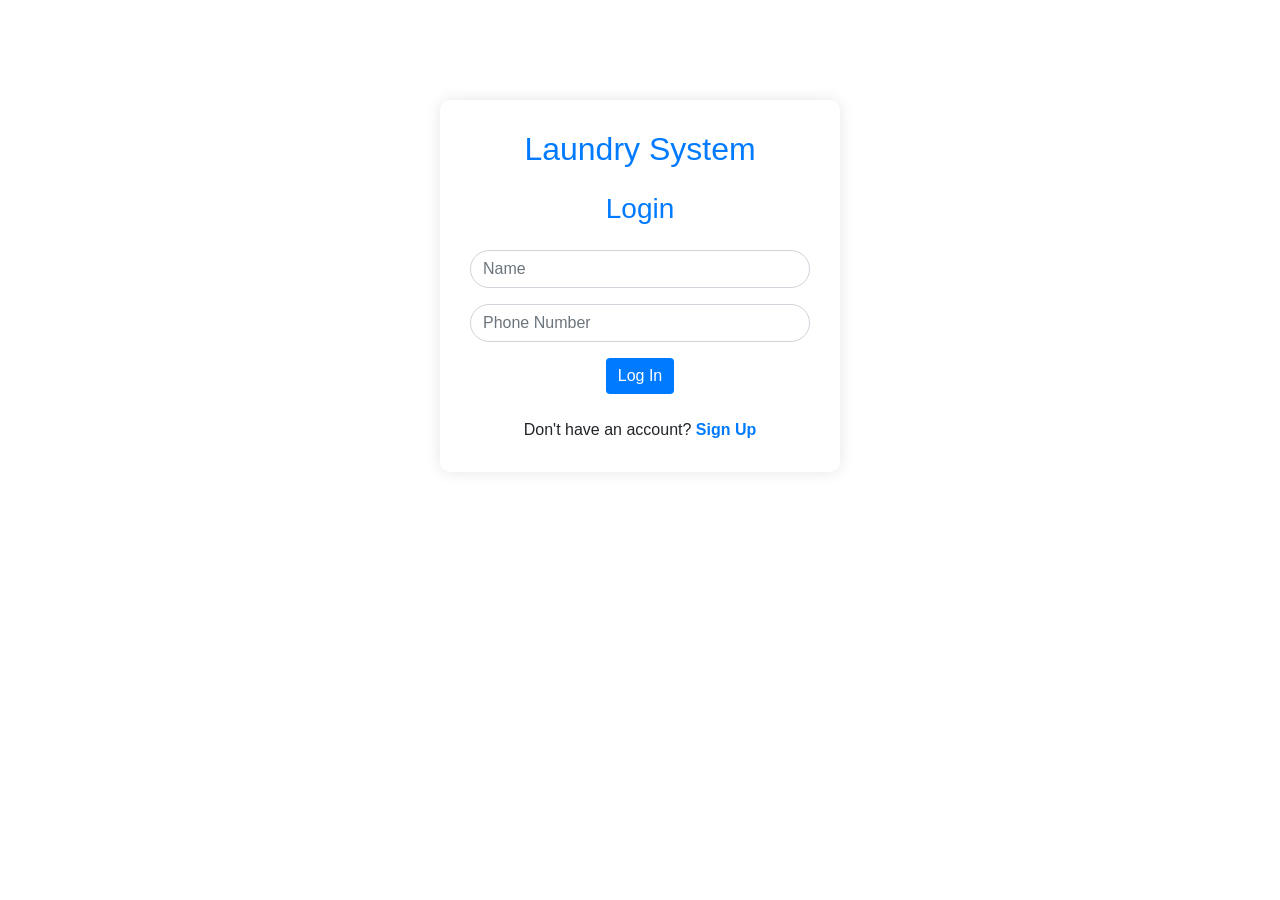
<file: index.html>
<!DOCTYPE html>
<html lang="en">
<head>
    <meta charset="UTF-8">
    <meta name="viewport" content="width=device-width, initial-scale=1.0">
    <title>Laundry System - Login</title>
    <link rel="stylesheet" href="https://stackpath.bootstrapcdn.com/bootstrap/4.5.2/css/bootstrap.min.css">
    <style>
        
        .container {
            max-width: 400px;
            margin: 100px auto;
            padding: 30px;
            background-color: #fff;
            border-radius: 10px;
            box-shadow: 0px 0px 15px rgba(0, 0, 0, 0.1);
        }
        .text-center {
            text-align: center;
        }
        .mb-4 {
            margin-bottom: 1.5rem;
            color: #007bff; /* Updated heading color */
        }
        .mt-4 {
            margin-top: 1.5rem;
        }
        .btn-primary {
            background-color: #007bff;
            border: none;
        }
        .btn-primary:hover {
            background-color: #0056b3;
        }
        .form-control {
            border-radius: 20px;
        }
        .form-group label {
            color: #495057;
        }
        .form-group input {
            border-color: #ced4da;
        }
        .form-group input:focus {
            border-color: #007bff;
            box-shadow: 0 0 0 0.2rem rgba(0, 123, 255, 0.25);
        }
        .mt-4 a {
            color: #007bff;
            text-decoration: none;
            font-weight: bold;
        }
        .mt-4 a:hover {
            color: #0056b3;
        }
    


    </style>
</head>
<body>
    <div class="container">
        <div id="login">
            <h2 class="text-center mb-4">Laundry System</h2>
            <h3 class="text-center mb-4">Login</h3>
            <form id="frm-login">
                <div class="form-group">
                    <input type="text" class="form-control" id="name" placeholder="Name" required>
                </div>
                <div class="form-group">
                    <input type="text" class="form-control" id="phone-number" placeholder="Phone Number" required>
                </div>
                <div class="text-center">
                    <button type="submit" class="btn btn-primary">Log In</button>
                </div>
                <div class="text-center mt-4">
                    <span>Don't have an account? </span>
                    <a href="#" id="show-signup">Sign Up</a>
                </div>
            </form>
        </div>

        <div id="signup" style="display: none;">
            <h3 class="text-center mb-4">Create Account</h3>
            <form id="frm-signup">
                <div class="form-group">
                    <input type="text" class="form-control" id="signup-name" placeholder="Name" required>
                </div>
                <div class="form-group">
                    <input type="email" class="form-control" id="signup-email" placeholder="Email" required>
                </div>
                <div class="form-group">
                    <input type="password" class="form-control" id="signup-password" placeholder="Password" required>
                </div>
                <div class="text-center">
                    <button type="submit" class="btn btn-primary">Sign Up</button>
                </div>
                <div class="text-center mt-4">
                    <span>Already have an account? </span>
                    <a href="#" id="hide-signup">Log In</a>
                </div>
            </form>
        </div>
    </div>

    <script src="https://code.jquery.com/jquery-3.5.1.min.js"></script>
    <script src="script.js"></script>
</body>
</html>
</file>
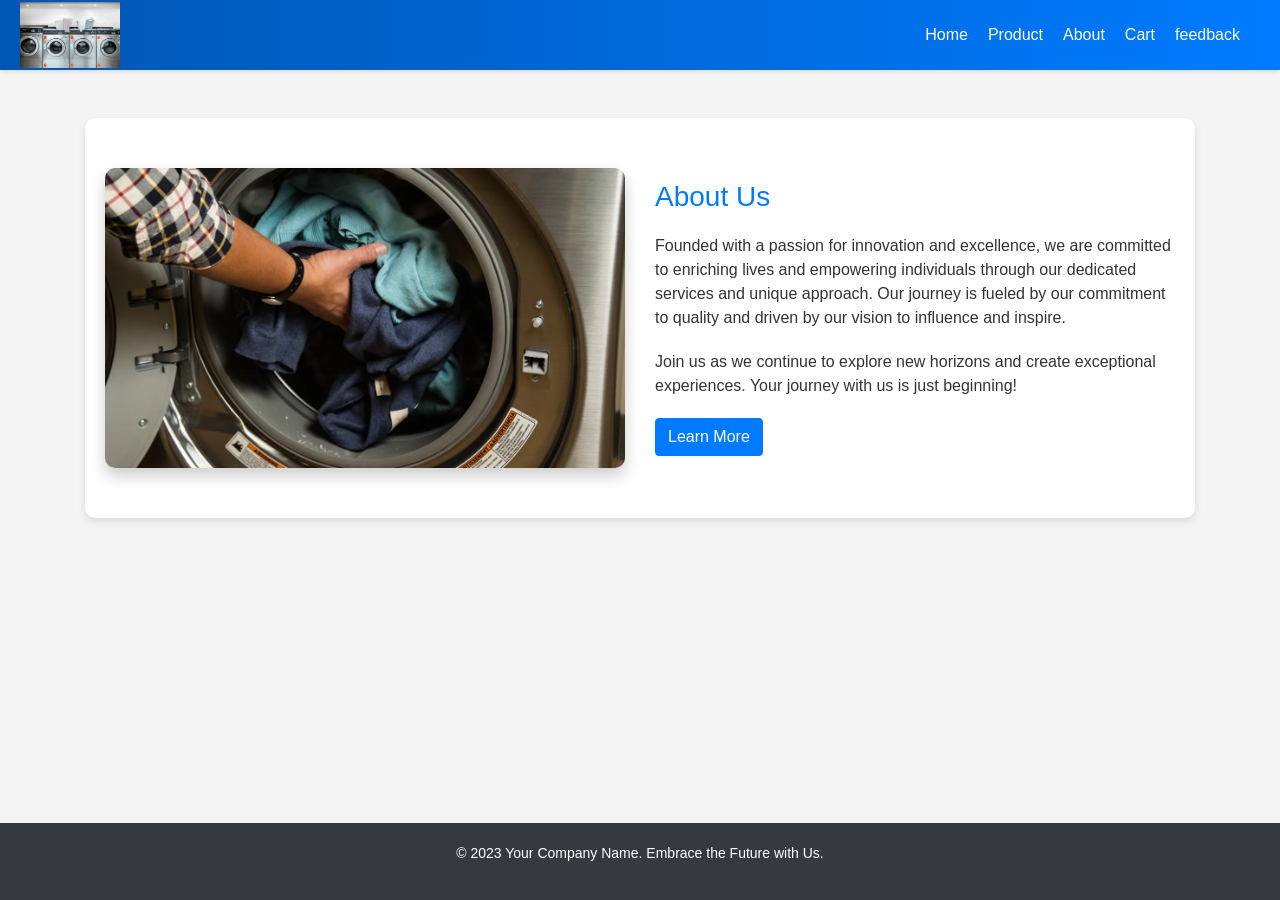
<file: about.html>
<!DOCTYPE html>
<html lang="en">
<head>
    <meta charset="UTF-8">
    <meta name="viewport" content="width=device-width, initial-scale=1.0">
    <title>About Us - Sleek Design</title>
    <link href="https://maxcdn.bootstrapcdn.com/bootstrap/4.5.2/css/bootstrap.min.css" rel="stylesheet">
    <style>
        body {
            font-family: 'Segoe UI', Tahoma, Geneva, Verdana, sans-serif;
            margin: 0;
            padding: 0;
            background-color: #f4f4f4;
            color: #333;
            transition: background-color 0.5s;
        }
        header {
            padding: 10px 20px;
            display: flex;
            justify-content: space-between;
            align-items: center;
            background: linear-gradient(to right, #0056b3, #007bff);
            color: white;
            height: 70px;
            box-shadow: 0 2px 4px rgba(0,0,0,0.1);
        }
        .logo {
            width: 100px;
            height: auto;
        }
        nav ul {
            list-style-type: none;
            margin: 0;
            padding: 0;
            text-align: center;
        }
        nav ul li {
            display: inline;
            margin-right: 20px;
        }
        nav ul li a {
            text-decoration: none;
            color: white;
            transition: color 0.3s;
        }
        nav ul li a:hover {
            color: #ffc107;
        }
        .about-section {
            padding: 50px 20px;
            background-color: white;
            border-radius: 10px;
            box-shadow: 0 4px 8px rgba(0,0,0,0.1);
            margin-top: 30px;
            transition: all 0.3s;
            overflow-y: auto;
            max-height: calc(100vh - 140px);
        }
        .about-section:hover {
            transform: translateY(-5px);
        }
        .about-section h3 {
            color: #007BFF;
            margin-bottom: 20px;
        }
        .about-section p {
            font-size: 16px;
            margin-bottom: 20px;
        }
        .about-image {
            height: 300px;
            background: url('3.webp') no-repeat center center/cover;
            border-radius: 10px;
            box-shadow: 0 8px 16px rgba(0,0,0,0.2);
            transition: transform 0.3s ease-in-out;
        }
        .about-image:hover {
            transform: scale(1.05);
        }
        .hidden-content {
            display: none;
            padding: 50px 20px;
            background-color: #fff;
            border-radius: 10px;
            box-shadow: 0 4px 8px rgba(0,0,0,0.1);
            margin-top: 20px;
        }
        .hidden-content h3 {
            color: #007BFF;
            margin-top: 0;
        }
        .hidden-content p {
            font-size: 16px;
            line-height: 1.6;
            margin-bottom: 20px;
        }
        .hidden-content ul {
            list-style-type: none;
            padding: 0;
        }
        .hidden-content ul li {
            margin-bottom: 10px;
        }
        .hidden-content ul li strong {
            font-weight: bold;
        }
        .hidden-content img {
            width: 90%;
            border-radius: 10px;
            box-shadow: 0 8px 16px rgba(0,0,0,0.2);
            transition: transform 0.3s ease-in-out;
            margin: 0 auto;
            display: block;
        }
        .hidden-content img:hover {
            transform: scale(1.05);
        }
        footer {
            font-size: 14px;
            margin-top: 20px;
            padding: 20px 20px;
            background-color: #343a40;
            color: white;
            text-align: center;
            width: 100%;
            position: fixed;
            bottom: 0;
            left: 0;
        }
        @media (max-width: 768px) {
            nav ul li {
                display: block;
                margin-bottom: 10px;
            }
            .about-image {
                margin-bottom: 20px;
            }
        }
    </style>
</head>
<body>

<header>
    <img src="logo.avif" alt="Logo" class="logo">
    <nav>
        <ul class="d-flex align-items-center">
            <li><a href="contact.html" class="text-white">Home</a></li>
            <li><a href="price.html" class="text-white">Product</a></li>
            <li><a href="about.html" class="text-white">About</a></li>
            <li><a href="form.html" class="text-white">Cart</a></li>
            <li><a href="feedback.html" class="text-white">feedback</a></li>
        </ul>
    </nav>
</header>

<div class="container mt-5">
    <div class="about-section" id="about">
        <div class="row align-items-center">
            <div class="col-lg-6 mb-3 mb-lg-0">
                <div class="about-image"></div>
            </div>
            <div class="col-lg-6">
                <h3>About Us</h3>
                <p>Founded with a passion for innovation and excellence, we are committed to enriching lives and empowering individuals through our dedicated services and unique approach. Our journey is fueled by our commitment to quality and driven by our vision to influence and inspire.</p>
                <p>Join us as we continue to explore new horizons and create exceptional experiences. Your journey with us is just beginning!</p>
                <button onclick="toggleHiddenContent()" class="btn btn-primary">Learn More</button>
            </div>
        </div>
        <div class="hidden-content" id="hidden-content">
            <div class="row">
                <div class="col-lg-12">
                    <h3>Our Mission and Vision</h3>
                    <p>We are dedicated to providing innovative solutions that exceed our customers' expectations. Our mission is to inspire and empower individuals by delivering high-quality products and exceptional service.</p>
                    <p>Our vision is to be a leader in our industry, recognized for our commitment to excellence and innovation. We aspire to make a positive impact on society and create a sustainable future.</p>
                    <img src="w2.jpg" alt="Vision">
                </div>
            </div>
        </div>
    </div>
</div>

<footer>
    <p>© 2023 Your Company Name. Embrace the Future with Us.</p>
</footer>

<script>
    function toggleHiddenContent() {
        var hiddenContent = document.getElementById("hidden-content");
        if (hiddenContent.style.display === "none") {
            hiddenContent.style.display = "block";
        } else {
            hiddenContent.style.display = "none";
        }
    }
</script>

</body>
</html>
</file>
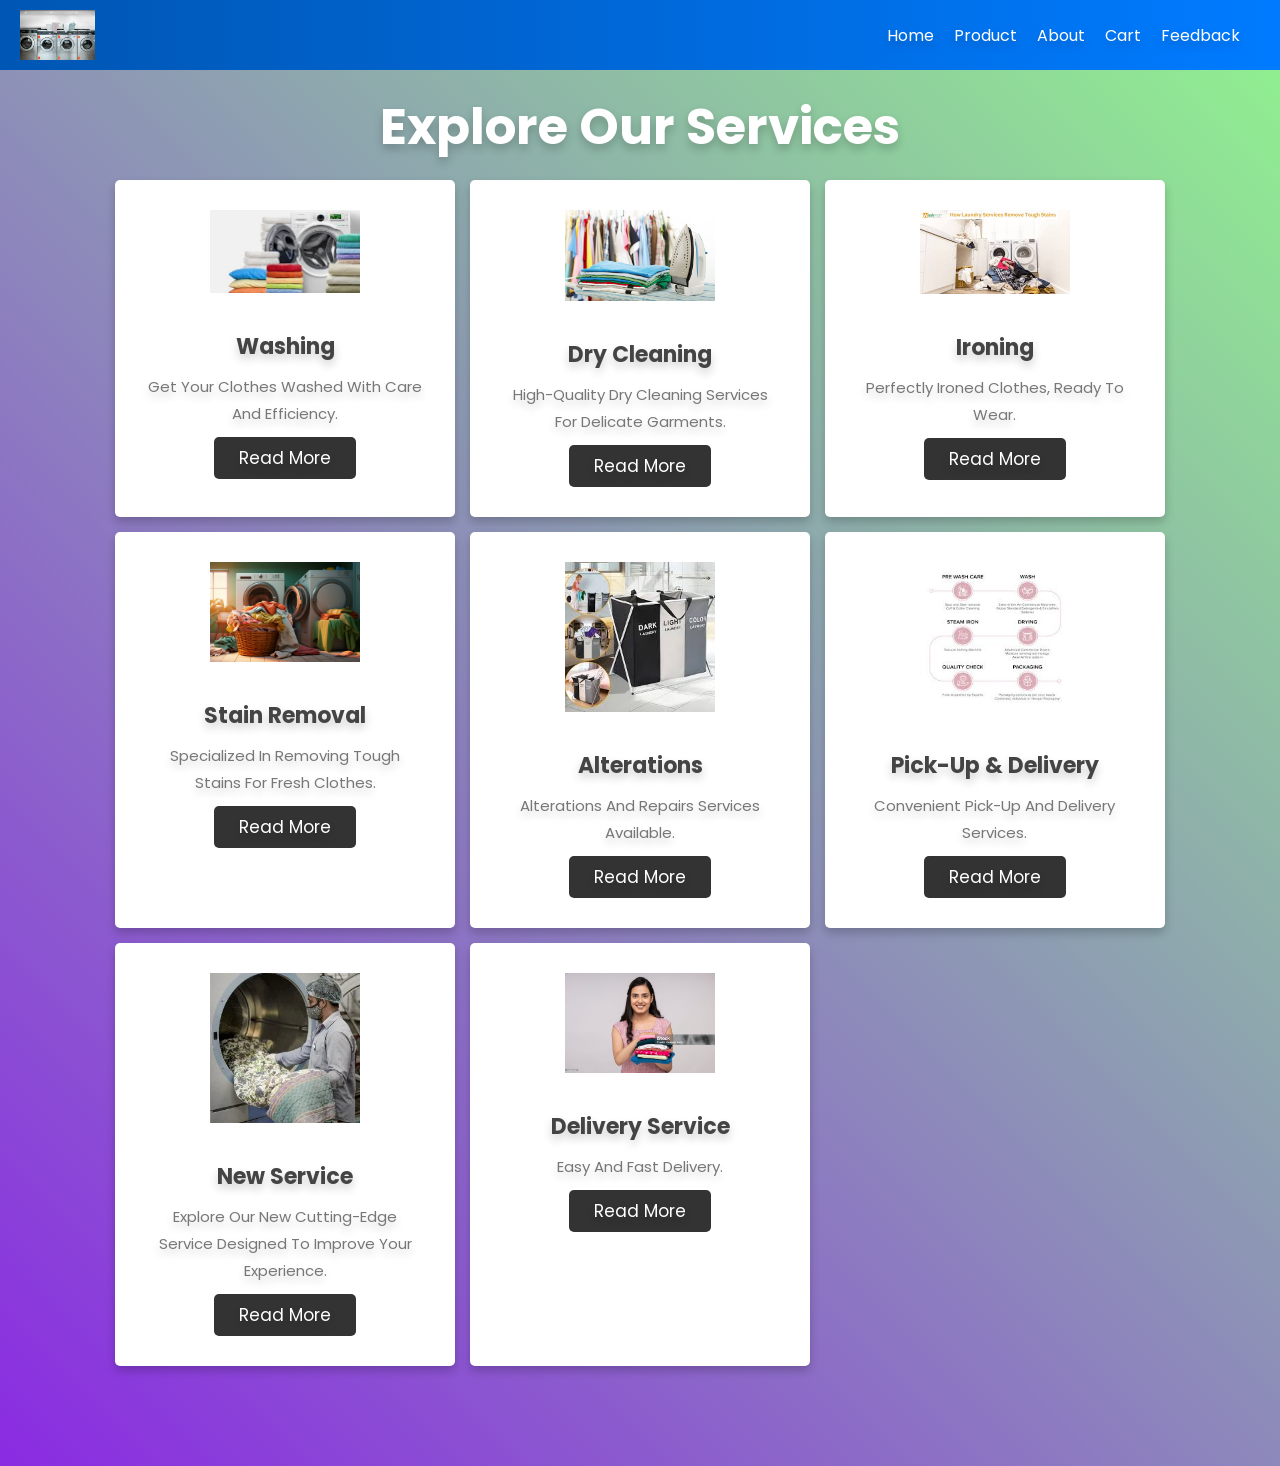
<file: contact.html>
<!DOCTYPE html>
<html lang="en">
<head>
    <meta charset="UTF-8">
    <meta name="viewport" content="width=device-width, initial-scale=1.0">
    <title>Laundry Services</title>
    <style>
        @import url('https://fonts.googleapis.com/css2?family=Poppins:wght@100;200;300;400;500;600;700&display=swap');

        * {
            font-family: 'Poppins', sans-serif;
            margin: 0;
            padding: 0;
            box-sizing: border-box;
            outline: none;
            border: none;
            text-decoration: none;
            text-transform: capitalize;
            transition: all 0.2s linear;
        }

        body {
            margin: 0;
            padding: 0;
            background: #262626;
            color: #fff;
            text-shadow: 0 5px 10px rgba(0, 0, 0, .2);
        }

        header {
            background: linear-gradient(to right, #0056b3, #007bff);
            color: white;
            padding: 10px 20px;
            display: flex;
            justify-content: space-between;
            align-items: center;
            box-shadow: 0 4px 8px rgba(0,0,0,0.1);
            flex-wrap: wrap;
        }

        header img {
            height: 50px;
            margin-right: 5px;
        }

        header nav ul {
            list-style: none;
            margin: 0;
            padding: 0;
            display: flex;
        }

        header nav ul li {
            margin-right: 20px;
        }

        header nav ul li a {
            text-decoration: none;
            color: white;
            transition: color 0.2s;
        }

        header nav ul li a:hover {
            color: #ffc107;
        }

        .container {
            background: linear-gradient(45deg, blueviolet, lightgreen);
            padding: 20px 9%;
            padding-bottom: 100px;
        }

        .heading {
            text-align: center;
            padding-bottom: 15px;
            color: #fff;
            text-shadow: 0 5px 10px rgba(0,0,0,.2);
            font-size: 50px;
        }

        .box-container {
            display: grid;
            grid-template-columns: repeat(auto-fit, minmax(300px, 1fr));
            gap: 15px;
        }

        .box {
            box-shadow: 0 5px 10px rgba(0,0,0,.2);
            border-radius: 5px;
            background: #fff;
            text-align: center;
            padding: 30px;
            transition: transform 0.2s, box-shadow 0.2s;
        }

        .box img {
            width: 100%;
            height: auto;
            max-width: 150px;
            max-height: 150px;
            margin-bottom: 20px;
        }

        .box h3 {
            color: #444;
            font-size: 22px;
            padding: 10px 0;
        }

        .box p {
            color: #777;
            font-size: 15px;
            line-height: 1.8;
        }

        .box .btn {
            margin-top: 10px;
            display: inline-block;
            background: #333;
            color: #fff;
            font-size: 17px;
            border-radius: 5px;
            padding: 8px 25px;
            cursor: pointer;
        }

        .box .btn:hover {
            letter-spacing: 1px;
        }

        .box:hover {
            box-shadow: 0 10px 15px rgba(0,0,0,.3);
            transform: scale(1.03);
        }

        @media (max-width:768px) {
            .container {
                padding: 20px;
            }
        }
    </style>
</head>
<body>
    <header>
        <img src="logo.avif" alt="Logo">
        <nav>
            <ul>
                <li><a href="contact.html" class="text-white">Home</a></li>
                        <li><a href="price.html" class="text-white">Product</a></li>
                        <li><a href="about.html" class="text-white">About</a></li>
                        <li><a href="form.html" class="text-white">Cart</a></li>
                        <li><a href="feedback.html" class="text-white">feedback</a></li>
            </ul>
        </nav>
    </header>
    <div class="container">
        <h1 class="heading">Explore Our Services</h1>
        <div class="box-container">
            <div class="box">
                <img src="icon-1.png" alt="Washing">
                <h3>Washing</h3>
                <p>Get your clothes washed with care and efficiency.</p>
                <a href="#" class="btn" onclick="toggleContent(1)">Read More</a>
                <p id="content1" style="display:none;">Additional content about washing.</p>
            </div>
            <div class="box">
                <img src="icon-2.png" alt="Dry Cleaning">
                <h3>Dry Cleaning</h3>
                <p>High-quality dry cleaning services for delicate garments.</p>
                <a href="#" class="btn" onclick="toggleContent(2)">Read More</a>
                <p id="content2" style="display:none;">Additional content about dry cleaning.</p>
            </div>
            <div class="box">
                <img src="icon-3.png" alt="Ironing">
                <h3>Ironing</h3>
                <p>Perfectly ironed clothes, ready to wear.</p>
                <a href="#" class="btn" onclick="toggleContent(3)">Read More</a>
                <p id="content3" style="display:none;">Additional content about ironing.</p>
            </div>
            <div class="box">
                <img src="icon-4.png" alt="Stain Removal">
                <h3>Stain Removal</h3>
                <p>Specialized in removing tough stains for fresh clothes.</p>
                <a href="#" class="btn" onclick="toggleContent(4)">Read More</a>
                <p id="content4" style="display:none;">Additional content about stain removal.</p>
            </div>
            <div class="box">
                <img src="icon-5.png" alt="Alterations">
                <h3>Alterations</h3>
                <p>Alterations and repairs services available.</p>
                <a href="#" class="btn" onclick="toggleContent(5)">Read More</a>
                <p id="content5" style="display:none;">Additional content about alterations.</p>
            </div>
            <div class="box">
                <img src="icon-6.png" alt="Pick-Up & Delivery">
                <h3>Pick-Up & Delivery</h3>
                <p>Convenient pick-up and delivery services.</p>
                <a href="#" class="btn" onclick="toggleContent(6)">Read More</a>
                <p id="content6" style="display:none;">Additional content about pick-up & delivery.</p>
            </div>
            <div class="box">
                <img src="icon-7.png" alt="New Service">
                <h3>New Service</h3>
                <p>Explore our new cutting-edge service designed to improve your experience.</p>
                <a href="#" class="btn" onclick="toggleContent(7)">Read More</a>
                <p id="content7" style="display:none;">Additional content about new service.</p>
            </div>
            <div class="box">
                <img src="transport.jpg" alt="Eco-Friendly Solutions">
                <h3>Delivery Service</h3>
                <p>Easy and fast delivery.</p>
                <a href="#" class="btn" onclick="toggleContent(8)">Read More</a>
                <p id="content8" style="display:none;">Additional content about delivery service.</p>
            </div>
        </div>
    </div>

    <script>
        function toggleContent(id) {
            var content = document.getElementById("content" + id);
            if (content.style.display === 'none') {
                content.style.display = 'block';
            } else {
                content.style.display = 'none';
            }
        }
    </script>
</body>
</html>
</file>
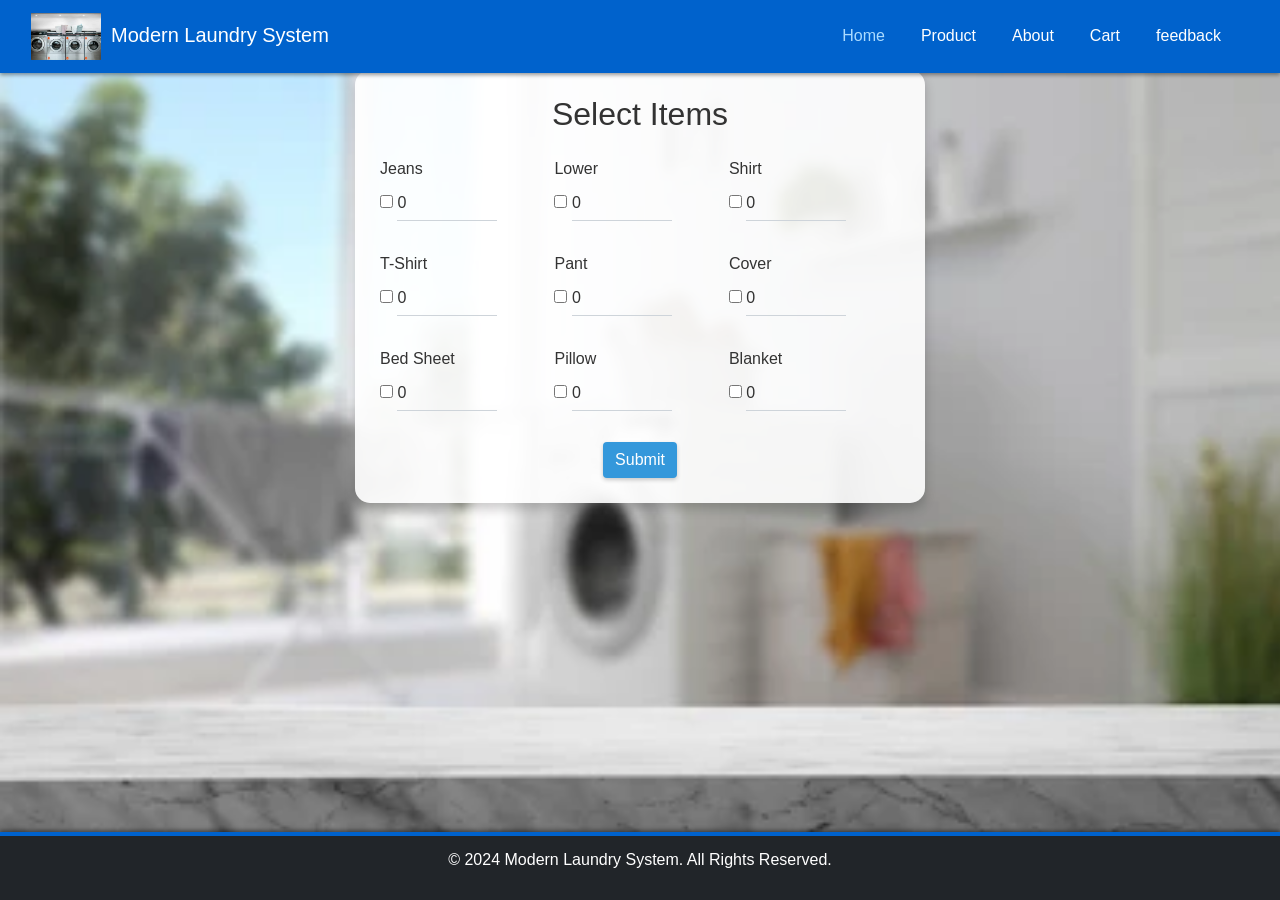
<file: form.html>
<!DOCTYPE html>
<html lang="en">
<head>
    <meta charset="UTF-8">
    <meta name="viewport" content="width=device-width, initial-scale=1.0">
    <title>Modern Laundry System</title>
    <!-- Bootstrap CSS -->
    <link rel="stylesheet" href="https://stackpath.bootstrapcdn.com/bootstrap/4.5.2/css/bootstrap.min.css">
    <!-- Custom CSS -->
    <style>
        body {
            background-image: url('oo.jpg');
            background-size: cover;
            background-repeat: no-repeat;
            background-attachment: fixed;
            color: #333;
            margin-top: 70px; /* Adjusted margin-top to account for the fixed navbar */
        }

        .navbar {
            background-color: #0062cc;
            box-shadow: 0 2px 4px rgba(0,0,0,.4);
            position: fixed;
            top: 0;
            width: 100%;
            z-index: 1000;
        }

        .navbar-brand img {
            width: 70px;
            margin-right: 10px;
            animation: logoAnimation 1.5s infinite alternate; /* Logo animation */
        }

        @keyframes logoAnimation {
            0% { transform: scale(1); }
            100% { transform: scale(1.1); }
        }

        .form-container {
            background-color: rgba(255, 255, 255, 0.9);
            padding: 25px;
            border-radius: 15px;
            box-shadow: 0 6px 12px rgba(0,0,0,0.2);
        }

        .btn-primary {
            background-color: #3498db;
            border: none;
            box-shadow: 0 2px 4px rgba(0,0,0,.2);
        }

        footer {
            background-color: #212529;
            color: #ffffff;
            text-align: center;
            padding: 12px 0;
            font-size: 1em;
            border-top: 4px solid #0062cc;
            box-shadow: 0 -2px 4px rgba(0,0,0,.4);
            position: fixed;
            bottom: 0;
            width: 100%;
        }

        .navbar-nav .nav-link {
            color: #fff !important;
            margin-right: 20px;
            transition: color 0.3s ease-in-out;
        }

        .navbar-nav .nav-link:hover, .navbar-nav .active .nav-link {
            color: #aadbff !important;
        }

        /* Custom styling for input boxes */
        input[type="text"] {
            border: none;
            border-bottom: 1px solid #ced4da;
            background-color: transparent;
            padding: 5px 0;
            margin-bottom: 15px;
            width: 100px;
            font-size: 16px;
            color: #333;
            transition: border-color 0.2s ease-in-out;
            display: inline-block; /* Display input boxes inline */
        }

        input[type="text"]:focus {
            outline: none;
            border-color: #80bdff;
        }

        /* Adjust layout for checkboxes and labels */
        .form-group {
            display: inline-block;
            margin-right: 20px;
            width: 150px; /* Adjusted width for better layout */
        }

        label {
            display: block;
            margin-bottom: 5px;
        }
    </style>
</head>
<body>
    <!-- Navigation Bar -->
    <nav class="navbar navbar-expand-lg navbar-dark">
        <div class="container-fluid">
            <a class="navbar-brand" href="#">
                <img src="logo.avif" alt="Laundry Logo">Modern Laundry System
            </a>
            <button class="navbar-toggler" type="button" data-toggle="collapse" data-target="#navbarCollapse" aria-controls="navbarCollapse" aria-expanded="false" aria-label="Toggle navigation">
                <span class="navbar-toggler-icon"></span>
            </button>
            <div class="collapse navbar-collapse" id="navbarCollapse">
                <ul class="navbar-nav ml-auto">
                    <li class="nav-item active">
                        <a class="nav-link" href="contact.html">Home</a>
                    </li>
                    <li class="nav-item">
                        <a class="nav-link" href="price.html">Product</a>
                    </li>
                    <li class="nav-item">
                        <a class="nav-link" href="about.html">About</a>
                    </li>
                    <li class="nav-item">
                        <a class="nav-link" href="form.html">Cart</a>
                    </li>
                    <li class="nav-item">
                        <a class="nav-link" href="feedback.html">feedback</a>
                    </li>
                </ul>
            </div>
        </div>
    </nav>
    
    <!-- Form Section -->
    <div class="container">
        <div class="row justify-content-center">
            <div class="col-md-6 form-container">
                <h2 class="text-center mb-4">Select Items</h2>
                <form id="frm-select-items" action="javascript:void(0);" onsubmit="return submitForm()">
                    <div class="form-group">
                        <label for="jeans">Jeans</label>
                        <input type="checkbox" id="jeans" name="items[]" value="Jeans" onclick="updateCount('jeansCount')">
                        <input type="text" id="jeansCount" value="0" readonly>
                    </div>
                    <div class="form-group">
                        <label for="lower">Lower</label>
                        <input type="checkbox" id="lower" name="items[]" value="Lower" onclick="updateCount('lowerCount')">
                        <input type="text" id="lowerCount" value="0" readonly>
                    </div>
                    <div class="form-group">
                        <label for="shirt">Shirt</label>
                        <input type="checkbox" id="shirt" name="items[]" value="Shirt" onclick="updateCount('shirtCount')">
                        <input type="text" id="shirtCount" value="0" readonly>
                    </div>
                    <div class="form-group">
                        <label for="tshirt">T-Shirt</label>
                        <input type="checkbox" id="tshirt" name="items[]" value="T-Shirt" onclick="updateCount('tshirtCount')">
                        <input type="text" id="tshirtCount" value="0" readonly>
                    </div>
                    <div class="form-group">
                        <label for="pant">Pant</label>
                        <input type="checkbox" id="pant" name="items[]" value="Pant" onclick="updateCount('pantCount')">
                        <input type="text" id="pantCount" value="0" readonly>
                    </div>
                    <div class="form-group">
                        <label for="cover">Cover</label>
                        <input type="checkbox" id="cover" name="items[]" value="Cover" onclick="updateCount('coverCount')">
                        <input type="text" id="coverCount" value="0" readonly>
                    </div>
                    <div class="form-group">
                        <label for="bedsheet">Bed Sheet</label>
                        <input type="checkbox" id="bedsheet" name="items[]" value="Bed Sheet" onclick="updateCount('bedsheetCount')">
                        <input type="text" id="bedsheetCount" value="0" readonly>
                    </div>
                    <!-- Additional items -->
                    <div class="form-group">
                        <label for="pillow">Pillow</label>
                        <input type="checkbox" id="pillow" name="items[]" value="Pillow" onclick="updateCount('pillowCount')">
                        <input type="text" id="pillowCount" value="0" readonly>
                    </div>
                    <div class="form-group">
                        <label for="blanket">Blanket</label>
                        <input type="checkbox" id="blanket" name="items[]" value="Blanket" onclick="updateCount('blanketCount')">
                        <input type="text" id="blanketCount" value="0" readonly>
                    </div>
                    <!-- End of additional items -->
                    <div class="text-center">
                        <button type="submit" class="btn btn-primary">Submit</button>
                    </div>
                </form>
            </div>
        </div>
    </div>

    <!-- Footer Section -->
    <footer>
        <p>© 2024 Modern Laundry System. All Rights Reserved.</p>
    </footer>

    <!-- Bootstrap JS and additional scripts -->
    <script src="https://code.jquery.com/jquery-3.5.1.slim.min.js"></script>
    <script src="https://cdn.jsdelivr.net/npm/@popperjs/core@2.5.4/dist/umd/popper.min.js"></script>
    <script src="https://stackpath.bootstrapcdn.com/bootstrap/4.5.2/js/bootstrap.min.js"></script>
    <script>
        function updateCount(inputId) {
            var countInput = document.getElementById(inputId);
            var count = parseInt(countInput.value);
            count++;
            if (count > 8) {
                alert('Maximum 8 items allowed!');
                countInput.checked = false;
                count = 8;
            }
            countInput.value = count;
        }

        function submitForm() {
            var selectedItems = {};
            var checkboxes = document.querySelectorAll('input[name="items[]"]:checked');
            if (checkboxes.length === 0) {
                alert('Please select at least one item.');
                return false;
            }
            if (checkboxes.length > 8) {
                alert('You can select maximum 8 items.');
                return false;
            }
            checkboxes.forEach(function(checkbox) {
                var itemName = checkbox.value;
                if (selectedItems[itemName]) {
                    selectedItems[itemName]++;
                } else {
                    selectedItems[itemName] = 1;
                }
            });
            var token = Math.random().toString(36).substr(2, 10);
            var currentDate = new Date().toISOString().split('T')[0];
            var slipMessage = 'Selected items:\n';
            for (var item in selectedItems) {
                slipMessage += item + ': ' + selectedItems[item] + '\n';
            }
            var tokenMessage = 'Token: ' + token + '\nDate: ' + currentDate;
            alert(slipMessage + '\n\n' + tokenMessage);
            return false;
        }
    </script>
</body>
</html>
</file>
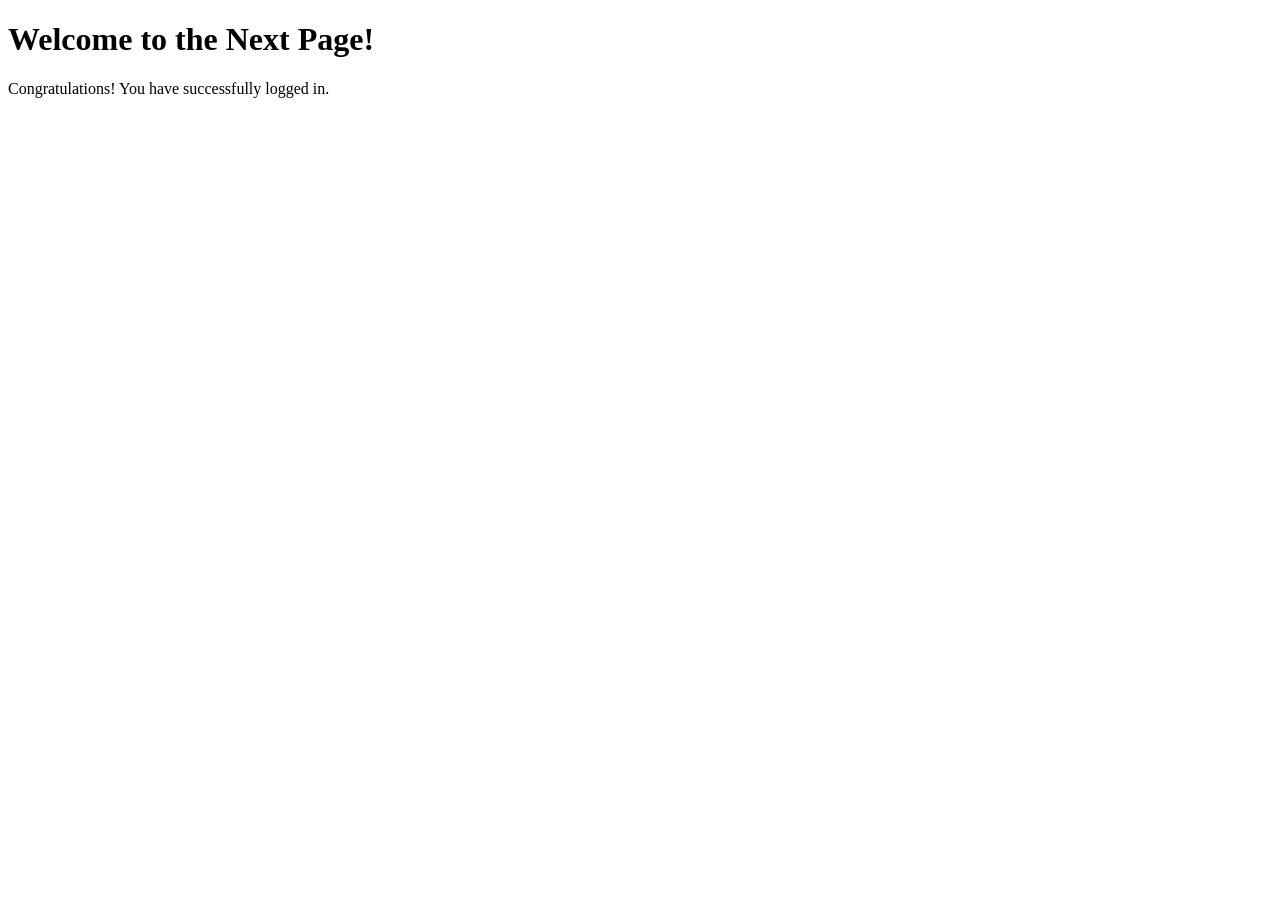
<file: nextpage.html>
<!DOCTYPE html>
<html lang="en">
<head>
    <meta charset="UTF-8">
    <meta name="viewport" content="width=device-width, initial-scale=1.0">
    <title>Welcome to Next Page</title>
</head>
<body>
    <h1>Welcome to the Next Page!</h1>
    <p>Congratulations! You have successfully logged in.</p>
</body>
</html>
</file>
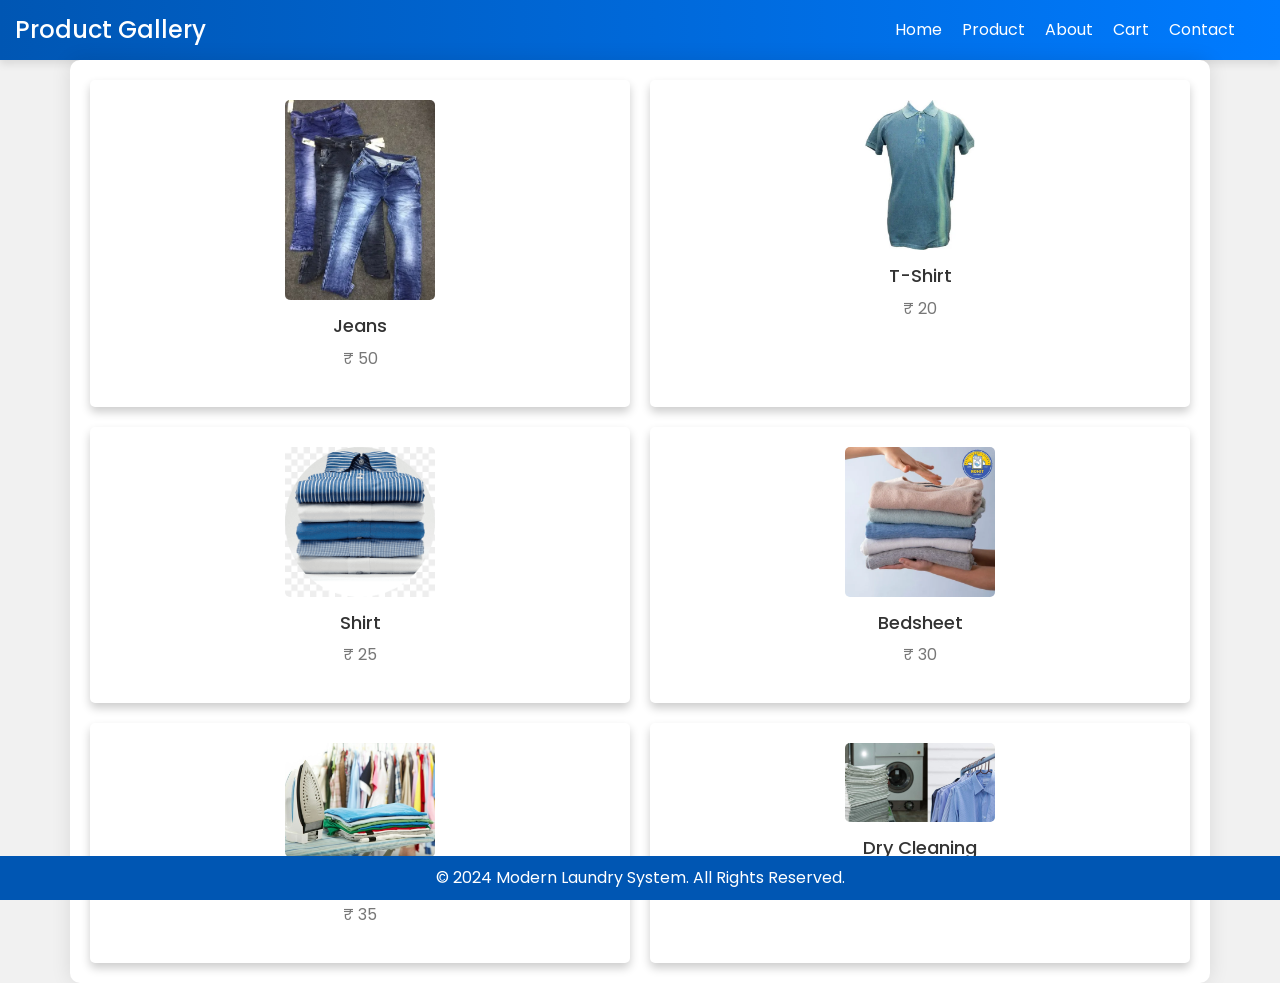
<file: price.html>
<!DOCTYPE html>
<html lang="en">
<head>
    <meta charset="UTF-8">
    <meta name="viewport" content="width=device-width, initial-scale=1.0">
    <title>Product Gallery</title>
    <link href="https://maxcdn.bootstrapcdn.com/bootstrap/4.5.2/css/bootstrap.min.css" rel="stylesheet">
    <style>
        @import url('https://fonts.googleapis.com/css2?family=Poppins:wght@100;200;300;400;500;600;700&display=swap');
        * {
            font-family: 'Poppins', sans-serif;
            margin: 0;
            padding: 0;
            box-sizing: border-box;
            outline: none;
            border: none;
            text-decoration: none;
            text-transform: capitalize;
            transition: all 0.2s linear;
        }
        body {
            background: #f1f1f1; /* Light background color */
            color: #333; /* Dark text color */
            font-family: 'Poppins', sans-serif;
        }
        header {
            background: linear-gradient(to right, #0056b3, #007bff);
            padding: 5px 20px; /* Decrease header padding */
            display: flex;
            justify-content: space-between;
            align-items: center;
            box-shadow: 0 4px 8px rgba(0,0,0,0.1);
            flex-wrap: wrap;
            height: 60px; /* Decrease header height */
            transition: all 0.3s ease; /* Add transition effect */
        }
        header:hover {
            height: 80px; /* Increase height on hover */
        }
        header img {
            height: 40px; /* Decrease the logo size */
            margin-right: 10px;
            transition: all 0.3s ease; /* Add transition effect */
        }
        header img:hover {
            transform: scale(1.1); /* Add scaling effect on hover */
        }
        header h1 {
            font-size: 24px; /* Set the font size */
            color: white; /* Text color */
            margin: 0; /* Remove default margin */
        }
        header nav ul {
            list-style: none;
            margin: 0;
            padding: 0;
            display: flex;
            align-items: center;
        }
        header nav ul li {
            margin-right: 20px;
        }
        header nav ul li:last-child {
            margin-right: 0;
        }
        header nav ul li a {
            text-decoration: none;
            color: white;
            transition: color 0.2s;
        }
        header nav ul li a:hover {
            color: #ffc107;
        }
        .container {
            padding: 20px; /* Adjust padding */
            background: #fff; /* Light background color */
            box-shadow: 0 0 20px rgba(0, 0, 0, 0.1); /* Add shadow */
            border-radius: 10px; /* Add border radius */
        }
        .grid {
            display: grid;
            grid-template-columns: repeat(2, 1fr);
            gap: 20px;
        }
        .item {
            background: #fff;
            border-radius: 5px;
            padding: 20px;
            box-shadow: 0 5px 10px rgba(0, 0, 0, .2);
            color: #333;
            text-align: center;
        }
        .item img {
            width: 100%; /* Make the images fill the entire width of their container */
            max-width: 150px;
            height: auto;
            border-radius: 5px;
            margin: 0; /* Remove any margin */
            margin-bottom: 15px;
            transition: all 0.3s ease; /* Add transition effect */
        }
        .item img:hover {
            transform: scale(1.05); /* Add scaling effect on hover */
        }
        .item h3 {
            font-size: 18px;
            margin-bottom: 10px;
        }
        .item p {
            font-size: 16px;
            color: #777;
        }
        footer {
            text-align: center;
            padding: 10px 0;
            background: #0056b3;
            color: white;
            position: fixed;
            left: 0;
            bottom: 0;
            width: 100%;
        }
    </style>
</head>
<body>
    <header class="container-fluid">
        <div class="row w-100">
            <div class="col-lg-6 col-md-6 col-sm-12 col-xs-12 d-flex align-items-center">
                <h1 class="text-white">Product Gallery</h1> <!-- Add your heading here -->
            </div>
            <div class="col-lg-6 col-md-6 col-sm-12 col-xs-12 d-flex align-items-center justify-content-end">
                <!-- <img src="imag/e.webp" alt="Logo"> Adjust the src attribute to your logo's path -->
                <nav>
                    <ul class="d-flex align-items-center">
                        <li><a href="contact.html" class="text-white">Home</a></li>
                        <li><a href="price.html" class="text-white">Product</a></li>
                        <li><a href="about.html" class="text-white">About</a></li>
                        <li><a href="form.html" class="text-white">Cart</a></li>
                        <li><a href="feedback.html" class="text-white">Contact</a></li>
                    </ul>
                </nav>
            </div>
        </div>
    </header>
    <div class="container">
        <div class="grid">
            <div class="item">
                <img src="j1.jpg" alt="Jeans">
                <h3>Jeans</h3>
                <p>₹ 50</p>
            </div>
            <div class="item">
                <img src="j2.jpg" alt="T-Shirt">
                <h3>T-Shirt</h3>
                <p>₹ 20</p>
            </div>
            <div class="item">
                <img src="j3.jpg" alt="Shirt">
                <h3>Shirt</h3>
                <p>₹ 25</p>
            </div>
            <div class="item">
                <img src="j4.jpg" alt="Bedsheet">
                <h3>Bedsheet</h3>
                <p>₹ 30</p>
            </div>
            <div class="item">
                <img src="j5.jpg" alt="Iron Cloth">
                <h3>Iron Cloth</h3>
                <p>₹ 35</p>
            </div>
            <div class="item">
                <img src="j6.jpg" alt="Dry Cleaning">
                <h3>Dry Cleaning</h3>
                <p>₹ 100</p>
            </div>
        </div>
    </div>
    <footer>
        © 2024 Modern Laundry System. All Rights Reserved.
    </footer>

    <script src="https://ajax.googleapis.com/ajax/libs/jquery/3.5.1/jquery.min.js"></script>
    <script src="https://cdnjs.cloudflare.com/ajax/libs/popper.js/1.16.0/umd/popper.min.js"></script>
    <script src="https://maxcdn.bootstrapcdn.com/bootstrap/4.5.2/js/bootstrap.min.js"></script>
</body>
</html>
</file>
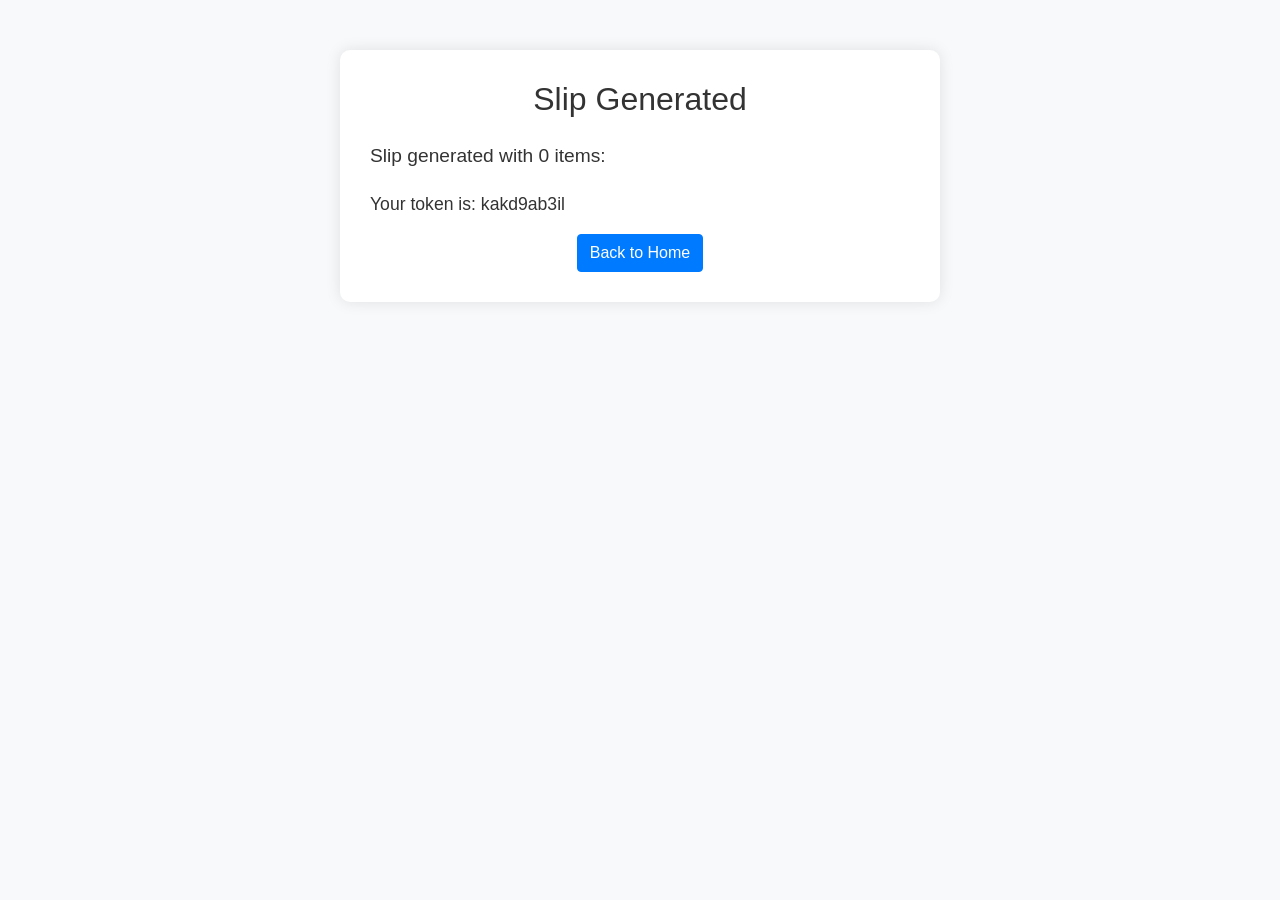
<file: slip.html>
<!DOCTYPE html>
<html lang="en">
<head>
    <meta charset="UTF-8">
    <meta name="viewport" content="width=device-width, initial-scale=1.0">
    <title>Slip Generated</title>
    <!-- Bootstrap CSS -->
    <link rel="stylesheet" href="https://stackpath.bootstrapcdn.com/bootstrap/4.5.2/css/bootstrap.min.css">
    <!-- Custom CSS -->
    <style>
        body {
            background-color: #f8f9fa;
            color: #333;
            font-family: Arial, sans-serif;
        }

        .slip-container {
            max-width: 600px;
            margin: 50px auto;
            padding: 30px;
            background-color: #fff;
            border-radius: 10px;
            box-shadow: 0px 0px 15px rgba(0, 0, 0, 0.1);
        }

        .slip-message {
            font-size: 1.2rem;
            margin-bottom: 20px;
        }

        .token-message {
            font-size: 1.1rem;
        }

        .text-center {
            text-align: center;
        }
    </style>
</head>
<body>
    <div class="container slip-container">
        <h2 class="text-center mb-4">Slip Generated</h2>
        <p id="slip-message" class="slip-message"></p>
        <p id="token-message" class="token-message"></p>
        <div class="text-center">
            <a href="logn.html" class="btn btn-primary">Back to Home</a> <!-- Link to go back to home -->
        </div>
    </div>

    <!-- Bootstrap JS -->
    <script src="https://code.jquery.com/jquery-3.5.1.slim.min.js"></script>
    <script src="https://cdn.jsdelivr.net/npm/@popperjs/core@2.5.4/dist/umd/popper.min.js"></script>
    <script src="https://stackpath.bootstrapcdn.com/bootstrap/4.5.2/js/bootstrap.min.js"></script>

    <!-- JavaScript for displaying slip and token -->
    <script>
        var urlParams = new URLSearchParams(window.location.search);
        var items = urlParams.getAll('itm[]'); // Get selected items from URL
        var token = Math.random().toString(36).substr(2, 10); // Generate random token
        var itemCount = items.length;
        var slipMessage = 'Slip generated with ' + itemCount + ' items:\n' + items.join('\n'); // Formatted slip message
        var tokenMessage = 'Your token is: ' + token;
        document.getElementById('slip-message').innerText = slipMessage;
        document.getElementById('token-message').innerText = tokenMessage;
    </script>
</body>
</html>
</file>
